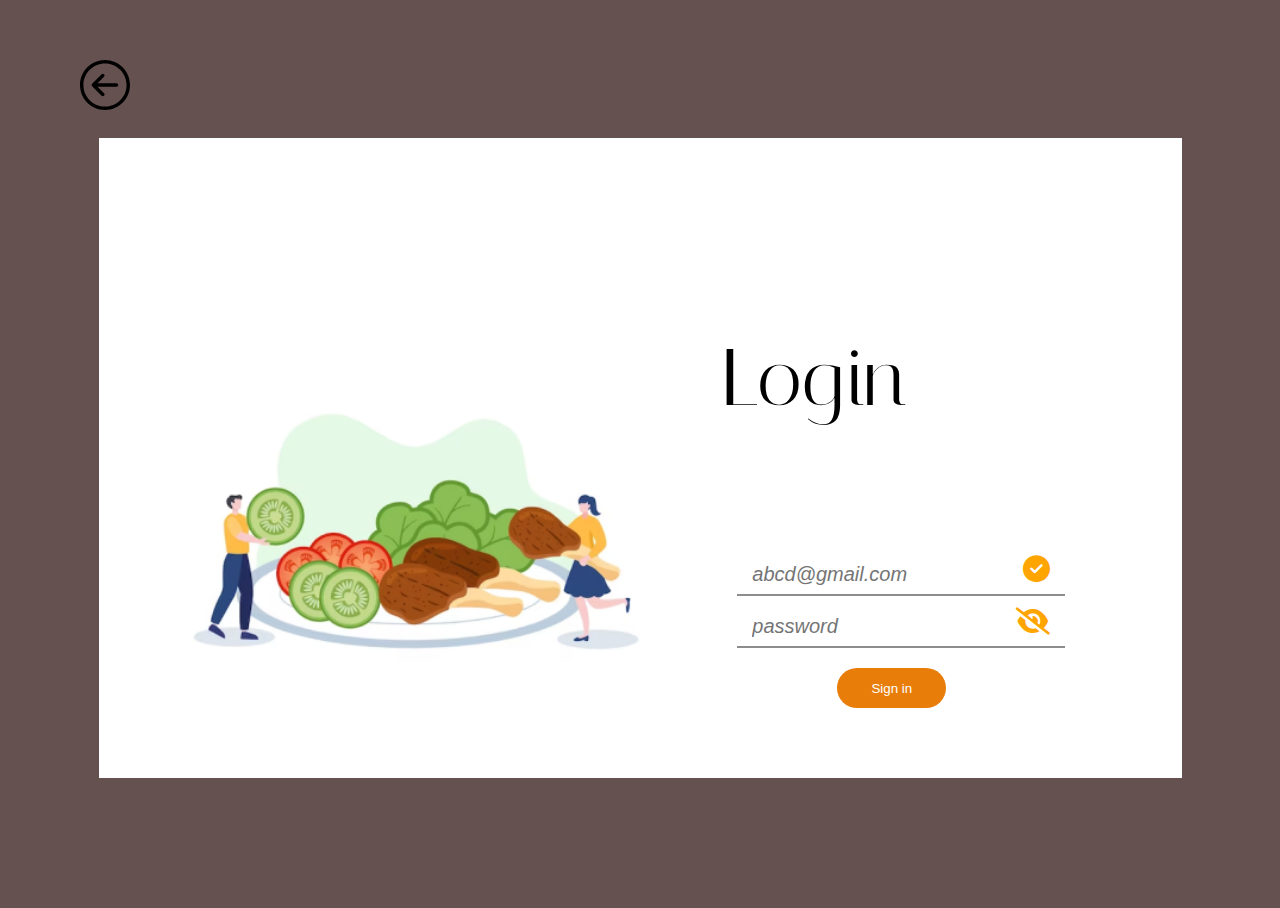
<file: Login/index.html>
<!DOCTYPE html>
<html lang="en">
  <head>
    <meta charset="UTF-8" />
    <meta name="viewport" content="width=device-width, initial-scale=1.0" />
    <title>Diet Planner login</title>

    <link rel="stylesheet" href="login_page.css" />
    <link
      href="https://fonts.googleapis.com/css?family=Italiana"
      rel="stylesheet"
    />
    <link
      rel="stylesheet"
      href="https://cdnjs.cloudflare.com/ajax/libs/font-awesome/6.3.0/css/all.min.css"
    />
  </head>

  <body>
    <div class="backarrow" id="backarrow">
      <svg
        fill="#000000"
        height="50px"
        width="50px"
        version="1.1"
        id="Capa_1"
        xmlns="http://www.w3.org/2000/svg"
        xmlns:xlink="http://www.w3.org/1999/xlink"
        viewBox="0 0 219.151 219.151"
        xml:space="preserve"
      >
        <g>
          <path
            d="M109.576,219.151c60.419,0,109.573-49.156,109.573-109.576C219.149,49.156,169.995,0,109.576,0S0.002,49.156,0.002,109.575
		C0.002,169.995,49.157,219.151,109.576,219.151z M109.576,15c52.148,0,94.573,42.426,94.574,94.575
		c0,52.149-42.425,94.575-94.574,94.576c-52.148-0.001-94.573-42.427-94.573-94.577C15.003,57.427,57.428,15,109.576,15z"
          />
          <path
            d="M94.861,156.507c2.929,2.928,7.678,2.927,10.606,0c2.93-2.93,2.93-7.678-0.001-10.608l-28.82-28.819l83.457-0.008
		c4.142-0.001,7.499-3.358,7.499-7.502c-0.001-4.142-3.358-7.498-7.5-7.498l-83.46,0.008l28.827-28.825
		c2.929-2.929,2.929-7.679,0-10.607c-1.465-1.464-3.384-2.197-5.304-2.197c-1.919,0-3.838,0.733-5.303,2.196l-41.629,41.628
		c-1.407,1.406-2.197,3.313-2.197,5.303c0.001,1.99,0.791,3.896,2.198,5.305L94.861,156.507z"
          />
        </g>
      </svg>
    </div>

    <div class="loginpage">
      <div class="login-image">
        <img class="login_thumbnail" src="loginImage.png" />
      </div>
      <div class="login-content">
        <h1 class="login-txt">Login</h1>
        <div class="login-email">
          <div class="input-icon">
            <input class="email" type="email" placeholder="abcd@gmail.com" />
            <i class="fas fa-check-circle check-circle-icon"></i>
          </div>
          <div class="input-icon">
            <input
              class="email-password"
              type="password"
              placeholder="password"
              autocomplete="off"
            />
            <i class="fas fa-eye-slash close-eye-icon"></i>
          </div>
          <button class="login-button" id="login_submit">Sign in</button>
        </div>
      </div>
    </div>

    <script>
      const backarrow = document.querySelector("#backarrow");
      backarrow.addEventListener("click", () => {
        window.history.back();
      });
    </script>
    <script src="login.js"></script>
  </body>
</html>
</file>
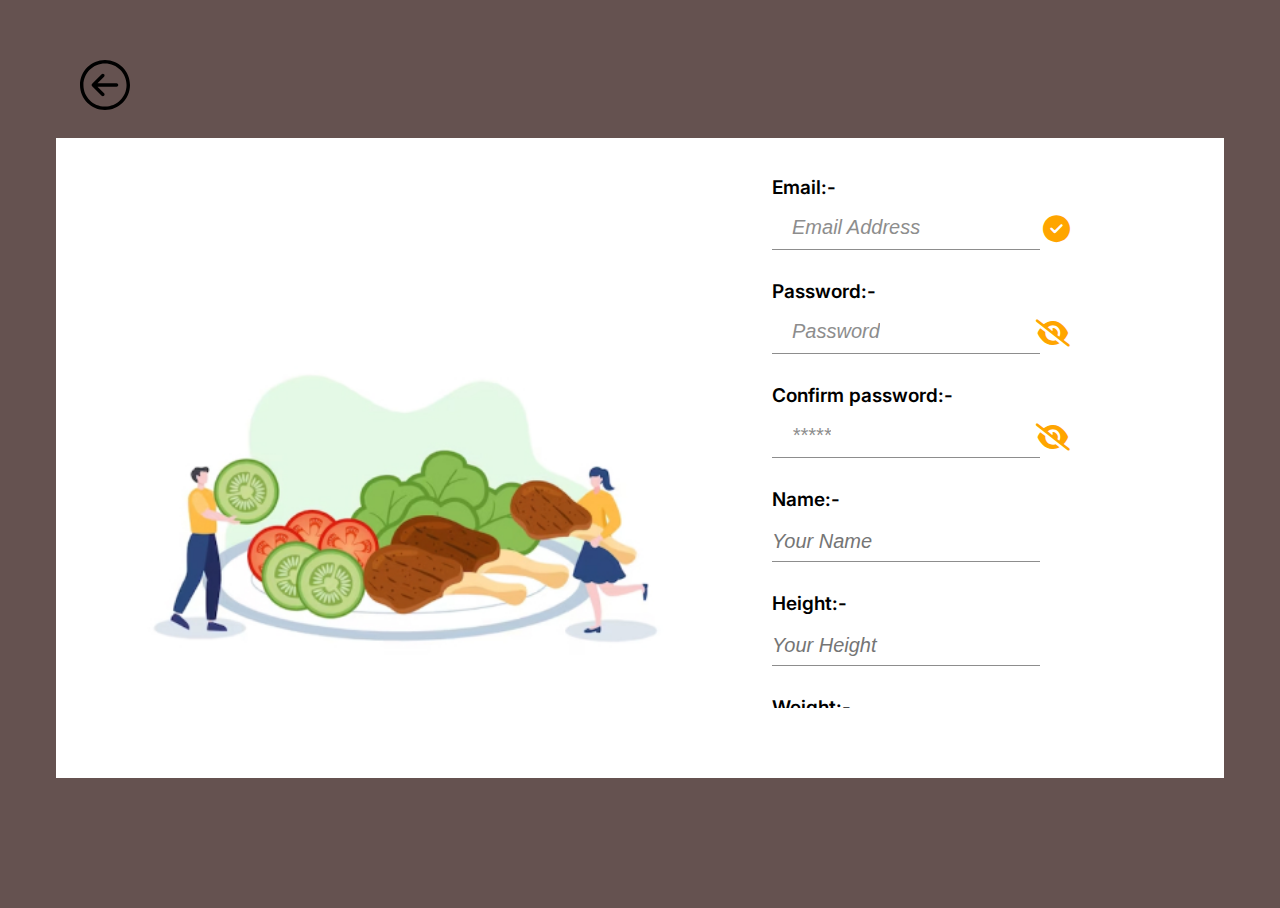
<file: signup/index.html>
<!DOCTYPE html>
<html lang="en">
  <head>
    <meta charset="UTF-8" />
    <meta name="viewport" content="width=device-width, initial-scale=1.0" />
    <title>Diet Planner login</title>

    <link rel="stylesheet" href="signup_page.css" />
    <link
      href="https://fonts.googleapis.com/css?family=Italiana"
      rel="stylesheet"
    />
    <link
      rel="stylesheet"
      href="https://cdnjs.cloudflare.com/ajax/libs/font-awesome/6.3.0/css/all.min.css"
    />
    <link rel="preconnect" href="https://fonts.googleapis.com" />
    <link rel="preconnect" href="https://fonts.gstatic.com" crossorigin />
    <link
      href="https://fonts.googleapis.com/css2?family=Inter:wght@200;300&family=Roboto:wght@400;500;700&display=swap"
      rel="stylesheet"
    />
  </head>

  <body>
    <div class="backarrow" id="backarrow">
      <svg
        fill="#000000"
        height="50px"
        width="50px"
        version="1.1"
        id="Capa_1"
        xmlns="http://www.w3.org/2000/svg"
        xmlns:xlink="http://www.w3.org/1999/xlink"
        viewBox="0 0 219.151 219.151"
        xml:space="preserve"
      >
        <g>
          <path
            d="M109.576,219.151c60.419,0,109.573-49.156,109.573-109.576C219.149,49.156,169.995,0,109.576,0S0.002,49.156,0.002,109.575
          C0.002,169.995,49.157,219.151,109.576,219.151z M109.576,15c52.148,0,94.573,42.426,94.574,94.575
          c0,52.149-42.425,94.575-94.574,94.576c-52.148-0.001-94.573-42.427-94.573-94.577C15.003,57.427,57.428,15,109.576,15z"
          />
          <path
            d="M94.861,156.507c2.929,2.928,7.678,2.927,10.606,0c2.93-2.93,2.93-7.678-0.001-10.608l-28.82-28.819l83.457-0.008
          c4.142-0.001,7.499-3.358,7.499-7.502c-0.001-4.142-3.358-7.498-7.5-7.498l-83.46,0.008l28.827-28.825
          c2.929-2.929,2.929-7.679,0-10.607c-1.465-1.464-3.384-2.197-5.304-2.197c-1.919,0-3.838,0.733-5.303,2.196l-41.629,41.628
          c-1.407,1.406-2.197,3.313-2.197,5.303c0.001,1.99,0.791,3.896,2.198,5.305L94.861,156.507z"
          />
        </g>
      </svg>
    </div>
    <div>
      <form>
        <div class="loginpage">
          <div class="login-image">
            <img class="login_thumbnail" src="loginImage.webp" />
          </div>
          <div class="login-content">
            <h1 class="signup-txt">Sign Up</h1>
            <div class="login-email">
              <!-- Existing fields -->
              <div class="input-icon">
                <h3 class="headings">Email:- <br /></h3>
                <input class="email" type="email" placeholder="Email Address" />
                <i class="fas fa-check-circle check-circle-icon"></i>
              </div>
              <div class="input-icon">
                <h3 class="headings">Password:- <br /></h3>
                <input
                  class="email-password"
                  type="password"
                  placeholder="Password"
                  autocomplete="off"
                />
                <i class="fas fa-eye-slash close-eye-icon"></i>
              </div>
              <div class="input-icon">
                <h3 class="headings">Confirm password:- <br /></h3>
                <input
                  class="email-password"
                  type="password"
                  placeholder="*****"
                  autocomplete="off"
                />
                <i class="fas fa-eye-slash close-eye-icon"></i>
              </div>
              <!-- Additional fields -->
              <div class="input-icon">
                <h3 class="headings">Name:- <br /></h3>
                <input class="name" type="text" placeholder="Your Name" />
              </div>
              <div class="input-icon">
                <h3 class="headings">Height:- <br /></h3>
                <input class="height" type="text" placeholder="Your Height" />
              </div>
              <div class="input-icon">
                <h3 class="headings">Weight:- <br /></h3>
                <input class="weight" type="text" placeholder="Your Weight" />
              </div>
              <div class="input-icon">
                <h3 class="headings">Age:- <br /></h3>
                <input class="age" type="text" placeholder="Your Age" />
              </div>
              <div class="input-icon">
                <h3 class="headings">Gender:- <br /></h3>
                <select class="select-field" id="gender">
                  <option value="male">Male</option>
                  <option value="female">Female</option>
                </select>
              </div>

              <div class="input-icon">
                <h3 class="headings">Food Preference:- <br /></h3>
                <select class="select-field" id="food-preference">
                  <option value="veg">Veg</option>
                  <option value="non-veg">Non-Veg</option>
                  <option value="eggetarian">Eggetarian</option>
                </select>
              </div>

              <div class="input-icon">
                <h3 class="headings">Activity:- <br /></h3>
                <select class="select-field" id="activity">
                  <option value="sedentary">Sedentary</option>
                  <option value="active">Active</option>
                </select>
              </div>

              <div class="input-icon">
                <h3 class="headings">Weight Goal:- <br /></h3>
                <select class="select-field" id="weight-goal">
                  <option value="cut">Cut</option>
                  <option value="bulk">Bulk</option>
                  <option value="stay-fit">Stay Fit</option>
                  <option value="pregnancy-reg">Pregnancy Reg</option>
                </select>
              </div>
              <button class="signup-button" type="submit">Sign up</button>
            </div>
          </div>
        </div>
      </form>
    </div>

    <script>
      const backarrow = document.querySelector("#backarrow");
      backarrow.addEventListener("click", () => {
        window.history.back();
      });
    </script>
  </body>
</html>
</file>
<file: Login/login_page.css>
html {
    height: 100%;
}

body {
    background: #655250;
    display: flex;
    justify-content: center;
    /* Center horizontally */
    align-items: center;
    /* Center vertically */
    height: 100%;
    overflow: hidden;
}

.loginpage {
    display: flex;
    /* Change display property to flex */
    align-items: flex-end;
    /* Align to the bottom */
    background-color: white;
    align-self: center;
    padding: 70px;
    gap: 200px;
    height: 500px;
}

.login-content {
    margin-left: 10%;
    width: 60%;
    display: flex;
    flex-direction: column;
    justify-content: space-between;
    /* Equal space between top and bottom */
    align-items: flex-start;
    /* Align the content to the left */
}

.login_thumbnail {
    width: 180%;
}

.input-icon:focus {
    border-bottom: 2px solid #FF6F40;
}

.login-txt {
    font-size: 80px;
    font-weight: 500;
    font-family: 'Italiana';
    margin-top: 0%;
    margin-bottom: 25%;
    margin-right: 55%;
    align-self: flex-end;
    /* Move Login to the right and upwards */
    padding-bottom: 5px;
}

.login-email {
    display: flex;
    flex-direction: column;
    margin-top: 20px;
}

.input-icon {
    display: flex;
    align-items: center;
    position: relative;
    border-bottom: 2px solid #8D8D8D;
    width: 313px;
    padding-left: 15px;
}

.email,
.email-password {
    font-size: 20px;
    font-style: italic;
    line-height: 30px;
    font-family: Arial;
    border: none;
    padding: 5px 0;
    margin-top: 10px;
    outline: none;
}

.input-icon i {
    position: absolute;
    right: 15px;
    color: orange;
    font-size: 27px;
    cursor: pointer;
}

.close-eye-icon {
    right: 25px;
    /* Adjust the right position for the close-eye icon */
}

.check-circle-icon {
    right: 25px;
    /* Adjust the right position for the inspect icon */
}

.login-button {
    background-color: rgb(232, 125, 10);
    color: white;
    text-align: center;
    cursor: pointer;
    transition: 300ms ease-out;
    width: 109px;
    height: 40px;
    outline: none;
    border: none;
    border-radius: 40px;
    margin: 20px 0px 0px 100px;
}

.login-button:hover {
    box-shadow: 0 4px 8px rgba(255, 0, 0, 0.2), 0 6px 20px rgba(255, 0, 0, 0.3);
}

.backarrow {
    position: absolute;
    top: 60px;
    left: 80px;
}
</file>
<file: signup/signup_page.css>
html {
    height: 100%;
}

body {
    background: #655250;
    display: flex;
    justify-content: center;
    /* Center horizontally */
    align-items: center;
    /* Center vertically */
    height: 100%;
    overflow: hidden;
}

.loginpage {
    display: flex;
    align-items: flex-end;
    background-color: white;
    align-self: center;
    padding: 70px;
    gap: 200px;
    height: 500px;
    overflow: hidden;
}

.login-content {
    margin-top: 100px;
 margin-left: 10%;
    width: 80%;
    display: flex;
    flex-direction: column;
    justify-content: space-between;
    align-items: flex-start;
    overflow-y: scroll;
    scrollbar-width: thin;
    scrollbar-color: transparent transparent;
    max-height: 80vh;
    box-sizing: border-box;
}
.login-content::-webkit-scrollbar {
    width: 0.5em;
}

.login-content::-webkit-scrollbar-thumb {
    background-color: transparent;
}

.login-content::-webkit-scrollbar-track {
    background-color: transparent;
}

.login_thumbnail {
    width: 230%;
}

.input-icon:focus {
    border-bottom: 2px solid #FF6F40;
}

.signup-txt {
    font-size: 50px;
    font-weight: 400;
    font-family: 'Italiana';
    margin-top: 50px;
    margin-bottom: 20px;
    margin-right: 200px;
    align-self: flex-end;
    /* Move Login to the right and upwards */
    padding-bottom: 0;
    width: 171px;
    height: 68px;
    flex-shrink: 0;
    line-height: normal;
}

.login-email {
    display: flex;
    flex-direction: column;
    margin-top: 20px;
}

.headings {
    color: #000;
    font-family: Inter;
    font-size: 19px;
    font-style: normal;
    font-weight: 600;
    line-height: normal;
    margin-bottom: 0px;
    /* Adjust the margin to reduce the distance */
    margin-top: 30px;
}

.email::placeholder,
.email-password::placeholder {
    color: rgb(141, 141, 141);
    /* Adjust the color of the placeholder text */
    position: absolute;
    bottom: 0;
    left: 0;
    pointer-events: none;
    margin-bottom: 10px;
    margin-left: 20px;
}

.input-icon {
    display: flex;
    flex-direction: column;
    /* Change to column layout */
    align-items: flex-start;
    /* Align the content to the left */
    position: relative;
    width: 313px;
    padding-left: 100px;
    margin-bottom: 0px;
    /* Add margin to create space between labels and input fields */
    padding-top: 0;
}

.email,
.email-password {
    font-size: 20px;
    font-style: italic;
    line-height: 30px;
    font-family: Arial;
    border: none;
    padding: 5px 0;
    margin-top: 10px;
    outline: none;
    position: relative;
    border-bottom: 1px solid #8D8D8D;
    /* Add underline */
}

.email-password:focus::placeholder {
    color: transparent;
    /* Hide the placeholder text when focused */
}

.input-icon i {
    position: absolute;
    right: 15px;
    bottom: 7px;
    /* Adjust the vertical position to align with the placeholder */
    color: orange;
    font-size: 27px;
    cursor: pointer;
}

.close-eye-icon,
.check-circle-icon {
    right: 25px;
    /* Adjust the right position for the icons */
}

.name,
.height,
.weight,
.age {
    font-size: 20px;
    font-style: italic;
    line-height: 30px;
    font-family: Arial;
    border: none;
    padding: 5px 0;
    margin-top: 10px;
    outline: none;
    position: relative;
    border-bottom: 1px solid #8D8D8D;
}

.select-field {
    font-size: 20px;
    font-family: Arial;
    border: none;
    padding: 5px 0;
    margin-top: 10px;
    outline: none;
    position: relative;
    border-bottom: 1px solid #8D8D8D;
}

.signup-button {
    background-color: rgb(232, 125, 10);
    color: white;
    text-align: center;
    cursor: pointer;
    transition: 300ms ease-out;
    width: 109px;
    height: 40px;
    outline: none;
    border: none;
    border-radius: 40px;
    margin: 20px 0px 0px 100px;
}

.signup-button:hover {
    box-shadow: 0 4px 8px rgba(255, 0, 0, 0.2), 0 6px 20px rgba(255, 0, 0, 0.3);
}
.signup-button {
    background-color: rgb(232, 125, 10);
    color: white;
    text-align: center;
    cursor: pointer;
    transition: 300ms ease-out;
    width: 109px;
    height: 40px;
    outline: none;
    border: none;
    border-radius: 40px;
    margin: 20px 0px 0px 100px;
}

.signup-button:hover {
    box-shadow: 0 4px 8px rgba(255, 0, 0, 0.2), 0 6px 20px rgba(255, 0, 0, 0.3);
}

.backarrow {
    position: absolute;
    top: 60px;
    left: 80px;
}
</file>
